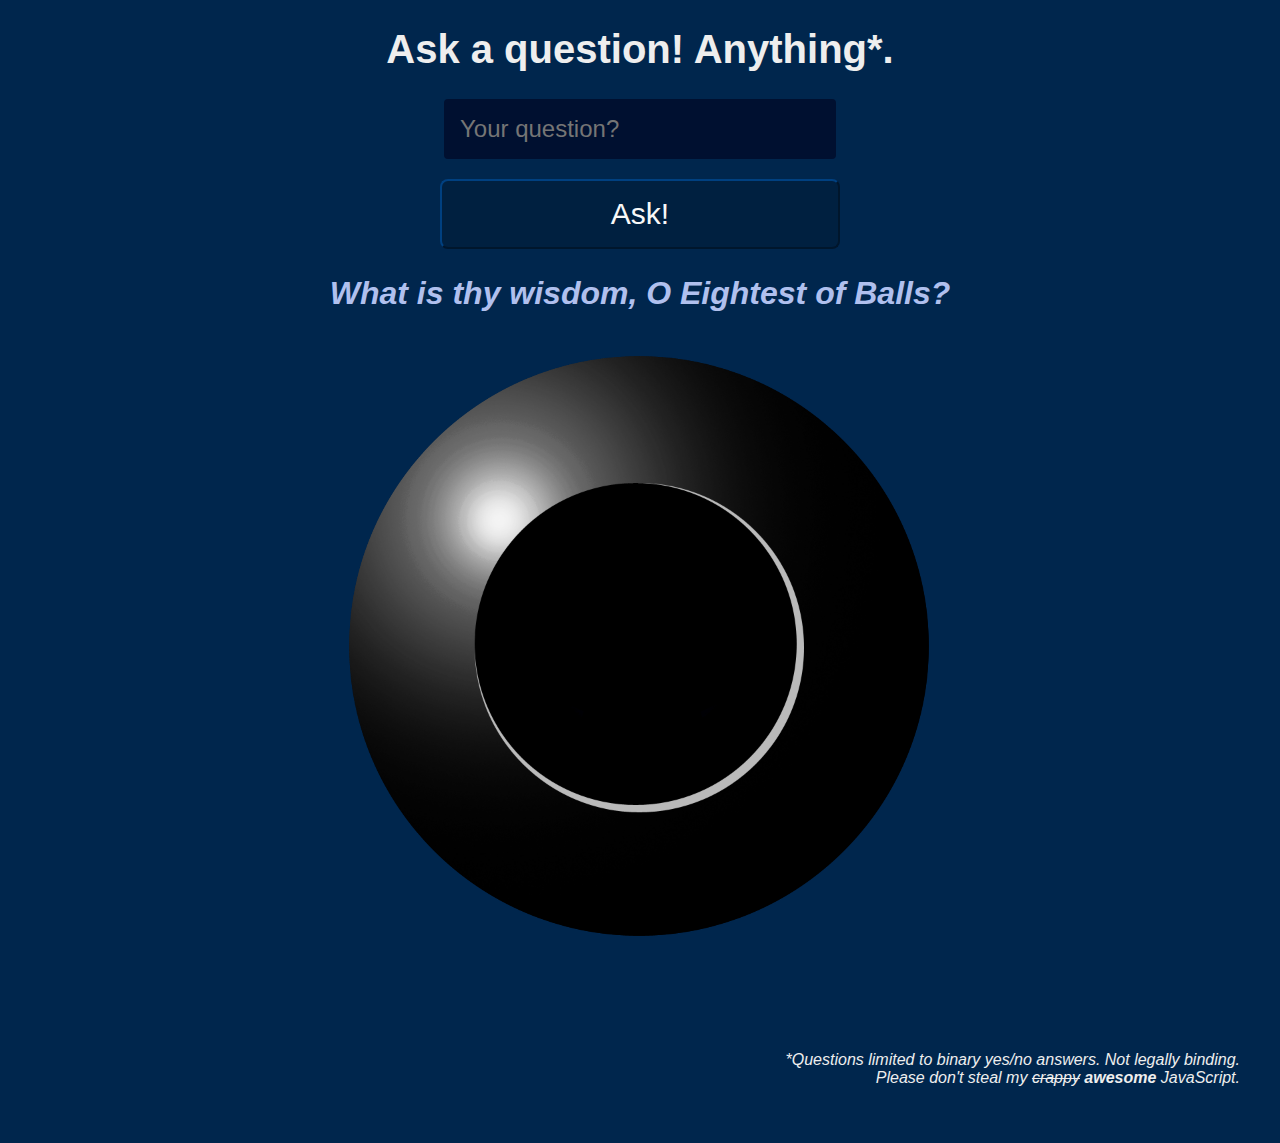
<file: index.html>
<!-- Complete your final project
Main objectives:
Create an input field for users to ask a question
Create a label for your input field telling your user to "Ask me anything!"
Create an "ask" button (this will run the function that outputs a random magic 8 ball image)
Create a div with an id of "answers" that you will insert the images into using js
Create an "ask" function that when clicked, will choose a random 8ball image and insert it into your "answers" div
Replace the input field with the user's question when displaying the answer
Style your page any way you like
Activate Github Pages for your project -->
<!DOCTYPE html>
<html lang="en">
<head>
    <meta charset="UTF-8">
    <meta http-equiv="X-UA-Compatible" content="IE=edge">
    <meta name="viewport" content="width=device-width, initial-scale=1.0">
    <title>Gerk's Final Project</title>
    <link rel="stylesheet" href="./style.css">
    <link rel="preload" href="./img/magic8ball_1.png" as="image">
    <link rel="preload" href="./img/magic8ball_2.png" as="image">
    <link rel="preload" href="./img/magic8ball_3.png" as="image">
    <link rel="preload" href="./img/magic8ball_4.png" as="image">
    <link rel="preload" href="./img/magic8ball_5.png" as="image">
    <link rel="preload" href="./img/magic8ball_6.png" as="image">
    <link rel="preload" href="./img/magic8ball_7.png" as="image">
    <link rel="preload" href="./img/magic8ball_8.png" as="image">
    <link rel="preload" href="./img/magic8ball_9.png" as="image">
    <link rel="preload" href="./img/magic8ball_10.png" as="image">
    <link rel="preload" href="./img/magic8ball_11.png" as="image">
    <link rel="preload" href="./img/magic8ball_12.png" as="image">
    <link rel="preload" href="./img/magic8ball_13.png" as="image">
    <link rel="preload" href="./img/magic8ball_14.png" as="image">
    <link rel="preload" href="./img/magic8ball_15.png" as="image">
    <link rel="preload" href="./img/magic8ball_16.png" as="image">
    <link rel="preload" href="./img/magic8ball_17.png" as="image">
    <link rel="preload" href="./img/magic8ball_18.png" as="image">
    <link rel="preload" href="./img/magic8ball_19.png" as="image">
    <link rel="preload" href="./img/magic8ball_20.png" as="image">
    <script defer src="./main.js"></script>
</head>
<body>
    <h1>Ask a question! Anything*.</h1>
    <p><form name="QuestionForm">
        <input type="text" id="inputQuestion" name="inputQuestion" placeholder="Your question?">
        <br>
        <button id="askButton">Ask!</button>
    </form></p>
    <div id="QuestionContainer"><h2 id="QuestionDisplay">What is thy wisdom, O Eightest of Balls?</h2></div>
    <div id="ImagesContainer">
        <img id="BoringBGBall" src="./img/magic8ball_start.png" width="600px" height="600px">
        <img id="AnswerBall" src="./img/magic8ball_start.png" width="600px" height="600px">
    </div>

    <footer><p>*Questions limited to binary yes/no answers. Not legally binding.<br>Please don't steal my <strike>crappy</strike> <b>awesome</b> JavaScript.</p></footer>

</body>
</html>
</file>
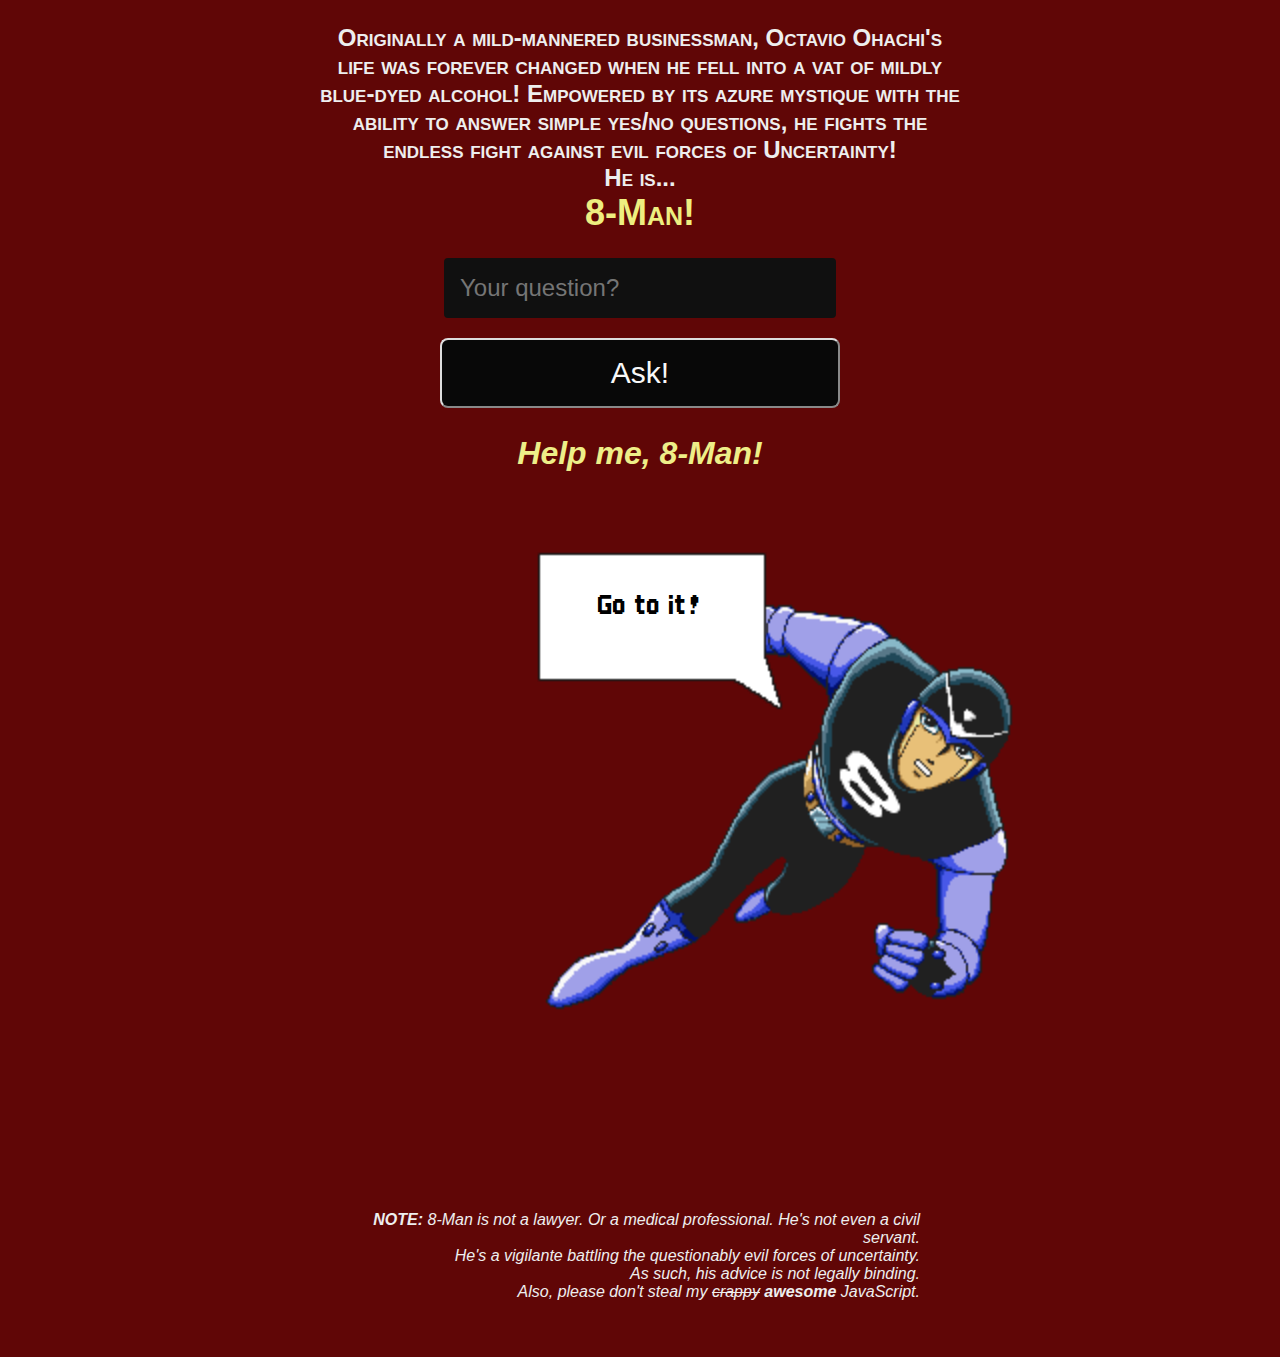
<file: 8man/index.html>
<!-- Complete your final project
Main objectives:
Create an input field for users to ask a question
Create a label for your input field telling your user to "Ask me anything!"
Create an "ask" button (this will run the function that outputs a random magic 8 ball image)
Create a div with an id of "answers" that you will insert the images into using js
Create an "ask" function that when clicked, will choose a random 8ball image and insert it into your "answers" div
Replace the input field with the user's question when displaying the answer
Style your page any way you like
Activate Github Pages for your project -->
<!DOCTYPE html>
<html lang="en">
<head>
    <meta charset="UTF-8">
    <meta http-equiv="X-UA-Compatible" content="IE=edge">
    <meta name="viewport" content="width=device-width, initial-scale=1.0">
    <title>Gerk's Final Project</title>
    <link rel="stylesheet" href="./style.css">
    <script defer src="./main.js"></script>
</head>
<body>
    <h3>Originally a mild-mannered businessman, Octavio Ohachi's life was forever changed when he fell into a vat of mildly blue-dyed alcohol! Empowered by its azure mystique with the ability to answer simple yes/no questions, he fights the endless fight against evil forces of Uncertainty! <br>He is...
    <br><big id="namedrop">8-Man!</big></h4>
    <p><form name="QuestionForm">
        <input type="text" id="inputQuestion" name="inputQuestion" placeholder="Your question?">
        <br>
        <button id="askButton">Ask!</button>
    </form></p>
    <div id="QuestionContainer"><h2 id="QuestionDisplay">Help me, 8-Man!</h2></div>
    <div id="ImagesContainer">
        <img id="EightManPicture" src="./8man.png" width="512px" height="512px">
        <div id="DialogueContainer">
            <img id="DialogueImg" src="./speechbubble.png" width="512px" height="512px">
            <div id="ResponseText"><p>Go to it!</p></div>
        </div>
    </div>

    <footer><p><b>NOTE:</b> 8-Man is not a lawyer. Or a medical professional. He's not even a civil servant.<br>He's a vigilante battling the questionably evil forces of uncertainty.<br>As such, his advice is not legally binding.<br>Also, please don't steal my <strike>crappy</strike> <b>awesome</b> JavaScript.</p></footer>

</body>
</html>
</file>
<file: style.css>
/* html {
    max-width: 960px;
    min-width: 320px;
      } */
  
  body {
    background-color: #00264D;
    color: #EEEEEE;
    font-family: "Calibri", sans-serif;
    font-size: 16px;
    margin: 0px;
    padding: 0px;
    text-align: center;
  }
  
  h1 {
    font-size:40px;
  }
  
  h2 {
    font-size:32px;
  }

  #QuestionContainer {
    height: 70px;
    font-style: italic;
    color: #B0C0EE;
  }

  #inputQuestion{
    font-size: 24px;
    color: #eeeeee;
    background-color: #001030;
    border-radius: 4px;
    border: 20px #000410;
    padding: 16px;
    width: 400px;
    max-width: 15em;
}

  #askButton {
    font-size: 30px;
    font-size: 1.875em;
    color: #f8f8f8;
    background-color: #002040;
    border-radius: 8px;
    border-width: 2px;
    border-color: #004080;
    padding: 16px;
    width: 400px;
    margin-top: 20px;
  }

  #ImagesContainer {
    height: 650px;
    position: relative;
  }

  #ImagesContainer img {
    padding: 0px;
  }


  #BoringBGBall{
    position: absolute;
    z-index: 1;
  }

  #AnswerBall{
    position: relative;
    z-index: 2;
    opacity: 1;
  }

  footer p {
    padding:40px;
    text-align: right;
    font-size: 16px;
    font-style: italic;
  }
</file>
<file: 8man/style.css>
html {
    max-width: 640px;
    min-width: 320px;
    margin: auto;
      }

@font-face {
    font-family: "Strikers 1945 Regular";
    src: url("./strikers.ttf") format("truetype");
    }
  
  body {
    background-color: #600606;
    color: #EEEEEE;
    font-family: "Calibri", sans-serif;
    font-size: 16px;
    margin: 0px;
    padding: 0px;
    text-align: center;
  }
  
  h1 {
    font-size:40px;
  }
  
  h2 {
    font-size:32px;
  }

  h3 {
    font-variant: small-caps;
    font-size: 24px;
  }

  #QuestionContainer {
    height: 70px;
    font-style: italic;
    color: #EEEE88;
  }

  #inputQuestion{
    font-size: 24px;
    color: #eeeeee;
    background-color: #101010;
    border-radius: 4px;
    border: 20px #CCCCCC;
    padding: 16px;
    width: 400px;
    max-width: 15em;
}

  #askButton {
    font-size: 30px;
    font-size: 1.875em;
    color: #f8f8f8;
    background-color: #080808;
    border-radius: 8px;
    border-width: 2px;
    border-color: #DDDDDD;
    padding: 16px;
    width: 400px;
    margin-top: 20px;
  }

  #ImagesContainer {
    height: 650px;
    position: relative;
    max-width: 960px;
    min-width: 320px;
  }

  #ImagesContainer img {
    padding: 0px;
  }

  #EightManPicture {
    position: absolute;
    top:0px;
    left:200px;
    z-index: 0;
  }


  #DialogueContainer{
    position: absolute;
    top:0px;
    left:200px;
    z-index: 1;
    opacity: 1;
  }

  #DialogueImg{
    position: absolute;
    z-index: 2;
    opacity: 1;
  }
  #ResponseText{
    width: 220px;
    height: 100px;
    position: absolute;
    top: 60px;
    left: 20px;
    font-family: "Strikers 1945 Regular", sans-serif;
    font-size: 30px;
    color:#000000;
    z-index: 2;
    opacity: 1;
    text-align: center;
  }

  big {
    color:#EEEE80;
    font-size: 36px;
  }

  footer p {
    padding:40px;
    text-align: right;
    font-size: 16px;
    font-style: italic;
  }
</file>
